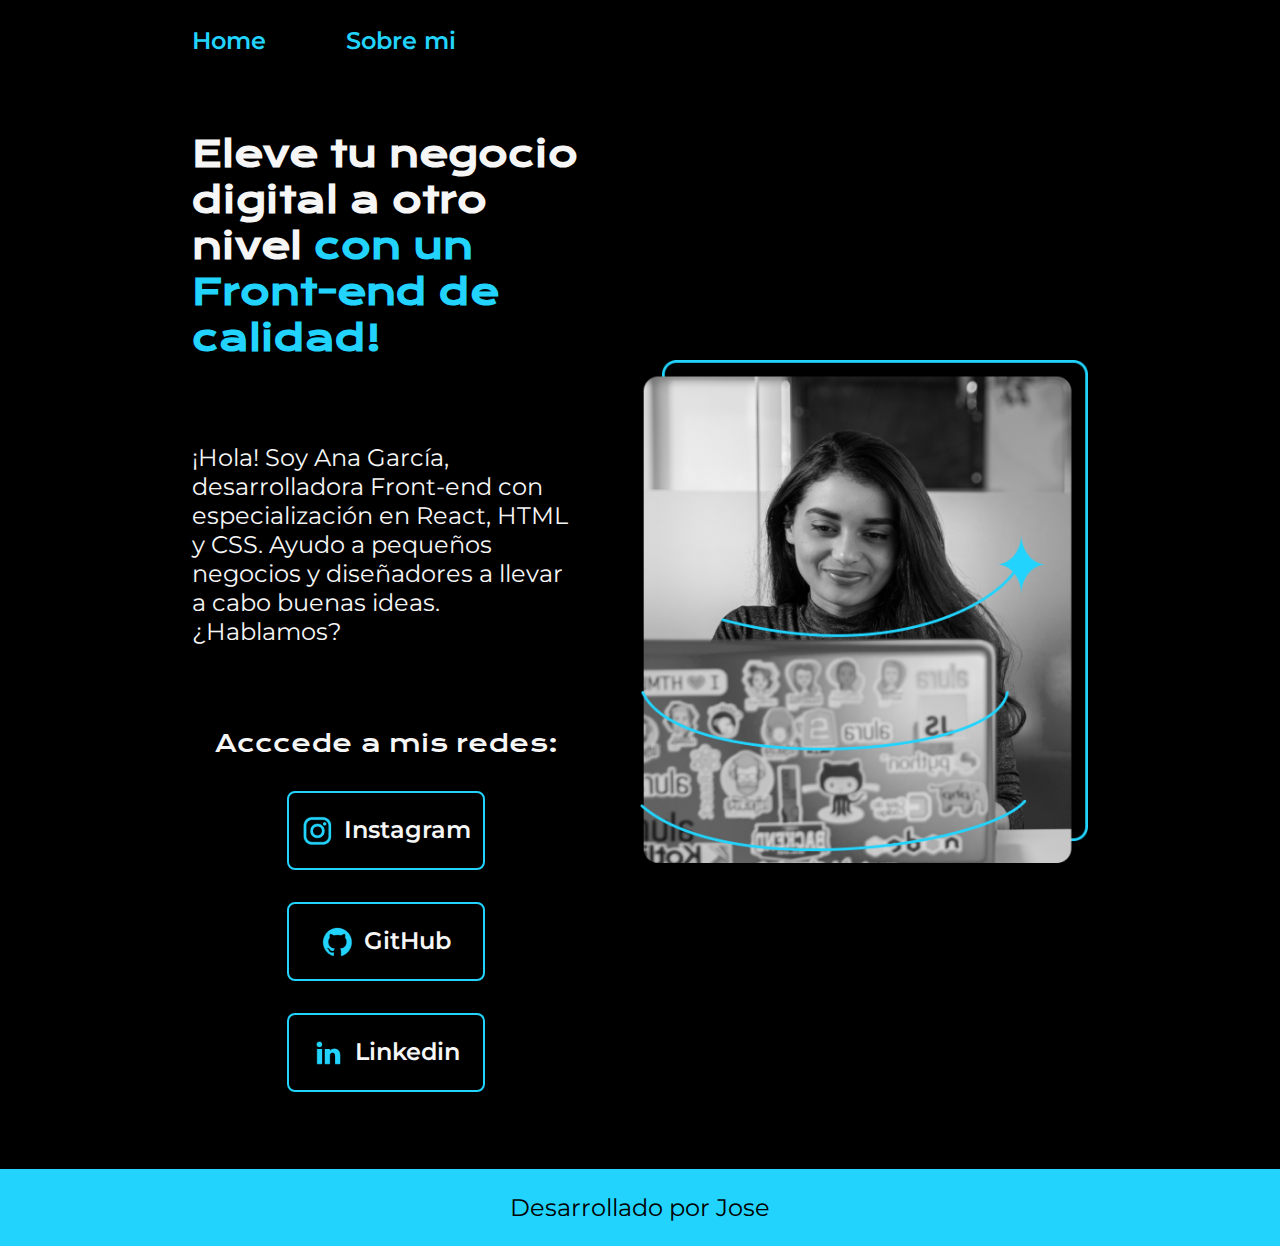
<file: index.html>
<!DOCTYPE html>
<html lang="es">
<head>
    <meta charset="UTF-8">
    <meta name="viewport" content="width=device-width, initial-scale=1.0">
    <title> Portafolio</title>
    <link rel="stylesheet" href="./styles/style.css">
</head>
<body>
    <header class="header">
        <nav class="header__menu">
            <a class="header__menu__link" href="index.html">Home</a>
            <a class="header__menu__link" href="about.html">Sobre mi</a>
        </nav>
    </header>
    <main class="presentacion">
        <section class="presentacion__contenido">
            <h1 class="presentacion__contenido__titulo">Eleve tu negocio digital a otro nivel <strong class="titulo-destaque">con un Front-end de calidad!</strong>
            
            </h1>
            <p class="presentacion__contenido__texto">¡Hola! Soy Ana García, desarrolladora Front-end con 
                especialización en React, HTML y CSS. Ayudo a pequeños negocios y 
                diseñadores a llevar a cabo buenas ideas. ¿Hablamos?
            </p>
            <div class="presentacion__enlaces">
                <h2 class="presentacion__enlaces__subtitulo">Acccede a mis redes:</h2>
                <a class="presentacion__enlaces__link" href="https://www.instagram.com/">
                    <img src="assets/instagram.png" alt="logo instagram"> Instagram</a>
                <a class="presentacion__enlaces__link" href="https://github.com/">
                    <img src="assets/github.png" alt="logo github">GitHub</a>
                 <a class="presentacion__enlaces__link" href="https://linkedin.com/in/">
                    <img src="./assets/linkedin.png" alt="Icono de Linkedin">
                    Linkedin</a>
            </div>
        </section>
            <img class="presentacion__imagen" src ="assets/Imagem.png" alt="imangen de ana garcia">
    </main>
    <footer class="footer">
        <p>Desarrollado por Jose </p>
    </footer>
    
</body>
</html>
</file>
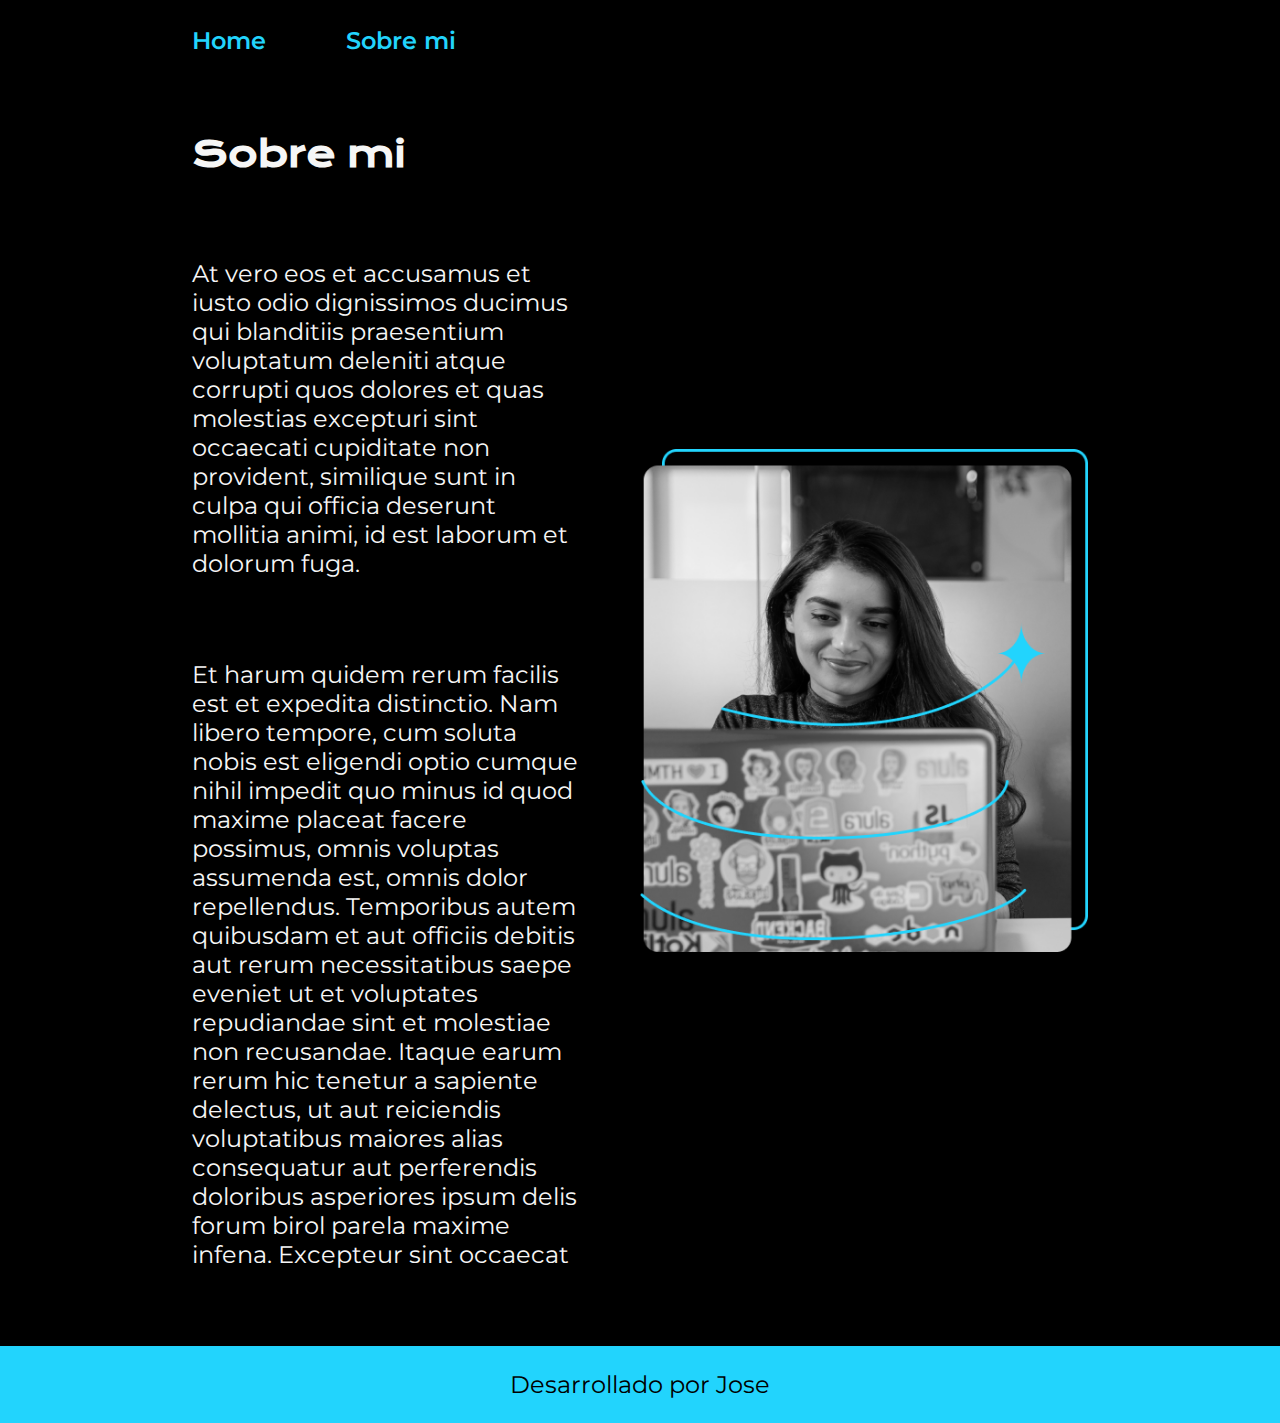
<file: about.html>
<html lang="es">
<head>
    <meta charset="UTF-8">
    <meta name="viewport" content="width=device-width, initial-scale=1.0">
    <title>Sobre mi</title>
    <link rel="stylesheet" href="./styles/style.css">
</head>
<body>
    <header class="header">
        <nav class="header__menu">
            <a class="header__menu__link" href="index.html">Home</a>
            <a class="header__menu__link" href="about.html">Sobre mi</a>
        </nav>
    </header>
    <main class="presentacion">
        <section class="presentacion__contenido">
            <h1 class="presentacion__contenido__titulo">Sobre mi</h1>
            <p class="presentacion__contenido__texto">At vero eos et accusamus et iusto odio dignissimos ducimus qui blanditiis praesentium 
                voluptatum deleniti atque corrupti quos dolores et quas molestias excepturi sint occaecati cupiditate non provident, 
                similique sunt in culpa qui officia deserunt mollitia animi, id est laborum et dolorum fuga.</p>
            <p class="presentacion__contenido__texto">Et harum quidem rerum facilis est et expedita distinctio. Nam libero tempore, 
                cum soluta nobis est eligendi optio cumque nihil impedit quo minus id quod maxime placeat facere possimus,
                 omnis voluptas assumenda est, omnis dolor repellendus.
                  Temporibus autem quibusdam et aut officiis debitis aut rerum necessitatibus saepe eveniet ut et voluptates
                   repudiandae sint et molestiae non recusandae. Itaque earum rerum hic tenetur a sapiente delectus, ut aut reiciendis
                    voluptatibus maiores alias consequatur aut perferendis doloribus asperiores ipsum delis forum birol parela maxime infena.
                     Excepteur sint occaecat </p>
        </section>
        <img class="presentacion__imagen" src="assets/Imagem.png" alt="imangen de ana garcia">
    </main>
    <footer class="footer">
        <p>Desarrollado por Jose </p>
    </footer>
    
    
</body>
</html>
</file>
<file: styles/style.css>
@import url('https://fonts.googleapis.com/css2?family=Krona+One&family=Montserrat:ital,wght@0,100..900;1,100..900&display=swap');

:root{
    --color-primario: #000000;
    --color-segundario: #F6F6F6;
    --color-terciario: #22D4FD;
    --color-hover: #272727;

    --fuente-monserrat: "Montserrat", sans-serif;
    --fuente-krona: "Krona One", sans-serif;
}
*{
    padding: 0;
    margin: 0;
}
body{
    background-color: var(--color-primario);
    color: var(--color-segundario);
    box-sizing: border-box;
}
.header{

    padding: 2% 0% 0% 15%;
}
.header__menu{
    display: flex;
    gap: 80px;
    
}
.header__menu__link{
    font-family: var(--fuente-monserrat);
    font-size: 1.5rem;
    font-weight: 600;
    color: var(--color-terciario);
    text-decoration: none;
    
}

.presentacion{
    display: flex;
    align-items: center;
    padding:6% 15%;
    justify-content: center;
    gap: 60px;
}
.presentacion__contenido{
    width: 50%;
    display: flex;
    flex-direction: column;
    gap: 82px;
    
}
.presentacion__contenido__titulo{
    font-size: 2.25rem;
    font-family: var(--fuente-krona);
}
.titulo-destaque{
    color: var(--color-terciario);
}
.presentacion__contenido__texto{
    font-size: 1.5rem;
    font-family: var(--fuente-monserrat);
}
.presentacion__enlaces{
    display: flex;
    justify-content: space-between;
    flex-direction: column;
    align-items: center;
    gap: 32px;
    
    
}
.presentacion__enlaces__subtitulo{
    font-family: var(--fuente-krona);
    font-size: 1.5rem;
    font-weight: 400;

}
.presentacion__enlaces__link{
    width: 50%;
    text-align: center;
    padding: 21.5px 0;
    border-radius: 8px;
    font-family: var(--fuente-monserrat);
    font-size: 1.5rem;
    font-weight: 600;
    text-decoration:none;
    color: var(--color-segundario);
    border: 2px solid var(--color-terciario);
    display: flex;
    justify-content: center;
    gap: 10px;
    

}
.presentacion__enlaces__link:hover{
    background-color: var(--color-hover);
    cursor: pointer;
    border: 2px solid #0000FF;

    
    
}
.presentacion__imagen{
    width: 50%;
}
.footer{
    background-color: var(--color-terciario);
    padding: 1.5rem;
    color: var(--color-primario);
    text-align: center;
    font-family: var(--fuente-monserrat);
    font-size: 1.5rem;
    font-weight: 400;
}

@media(max-width: 1200px){
    .header{
        padding: 10%;
    }
    .header__menu{
        justify-content: center;
    }
    .presentacion{
        flex-direction: column-reverse;
        padding: 5%;
    }
    .presentacion__contenido{
        width: auto;
    }
    
}
</file>
